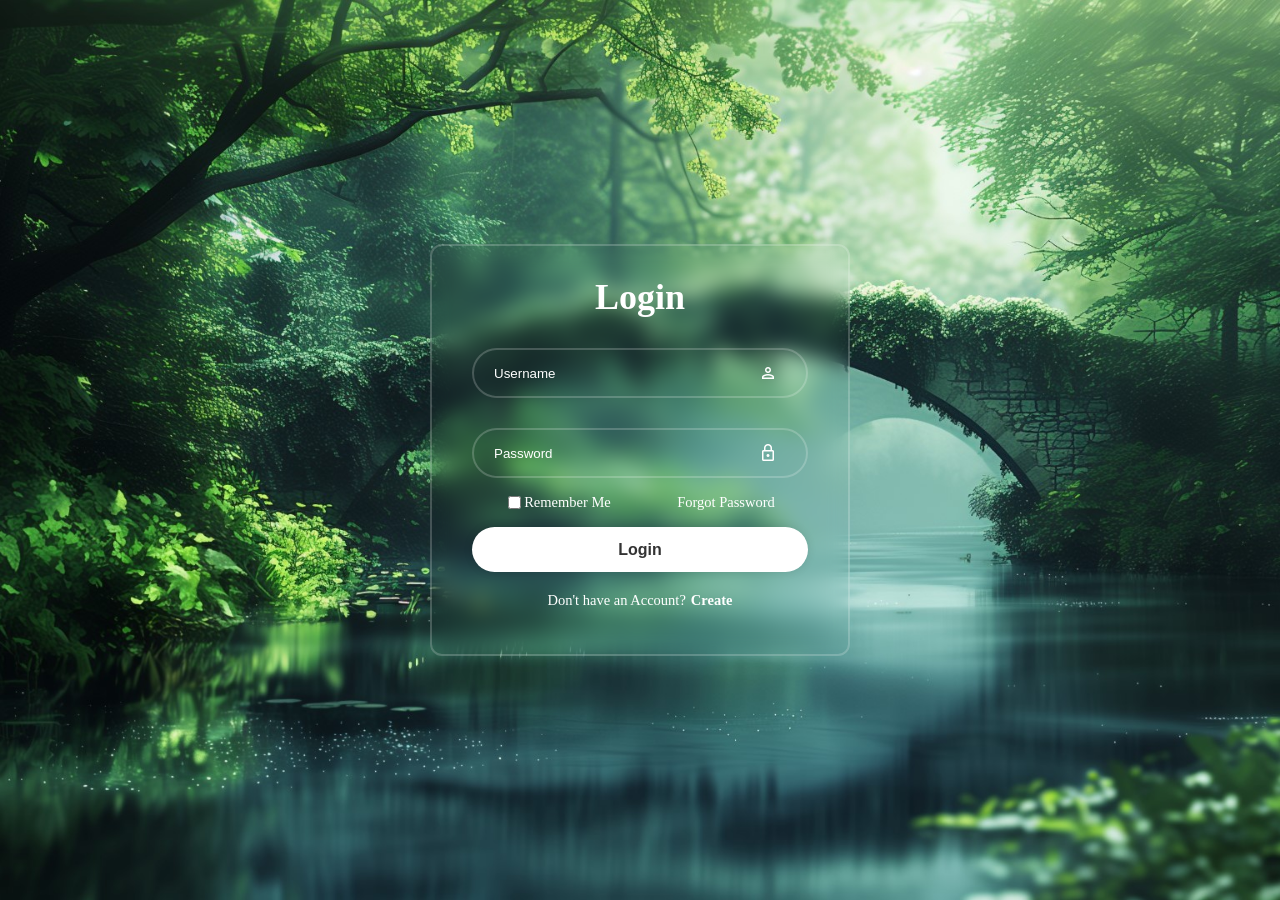
<file: index.html>
<!DOCTYPE html>
<html lang="en">
  <head>
    <meta charset="UTF-8" />
    <meta name="viewport" content="width=device-width, initial-scale=1.0" />
    <title>Login</title>
    <link rel="stylesheet" href="styles.css" />
    <link
      rel="stylesheet"
      href="https://fonts.googleapis.com/css2?family=Material+Symbols+Outlined:opsz,wght,FILL,GRAD@24,400,0,0"
    />
  </head>
  <body>
    <!-- Hi, Myself SUBHAS BISWAS Its My First Project. -->
    <div class="md">
      <form>
        <h1>Login</h1>
        <div class="uc">
          <input type="text" placeholder="Username" required />
          <span class="material-symbols-outlined"> person </span>
        </div>
        <div class="uc">
          <input type="password" placeholder="Password" required />
          <span class="material-symbols-outlined"> lock </span>
        </div>
        <div class="rf">
          <label class="ct"><input type="checkbox" />Remember Me</label>
          <a href="Note.html">Forgot Password</a>
        </div>
        <button type="submit" class="b" onclick="alert(`Can't Login !`)">Login</button>
        <div class="na">
          <p>Don't have an Account?<a href="Note.html">Create</a></p>
        </div>
      </form>
    </div>
  </body>
</html>
</file>
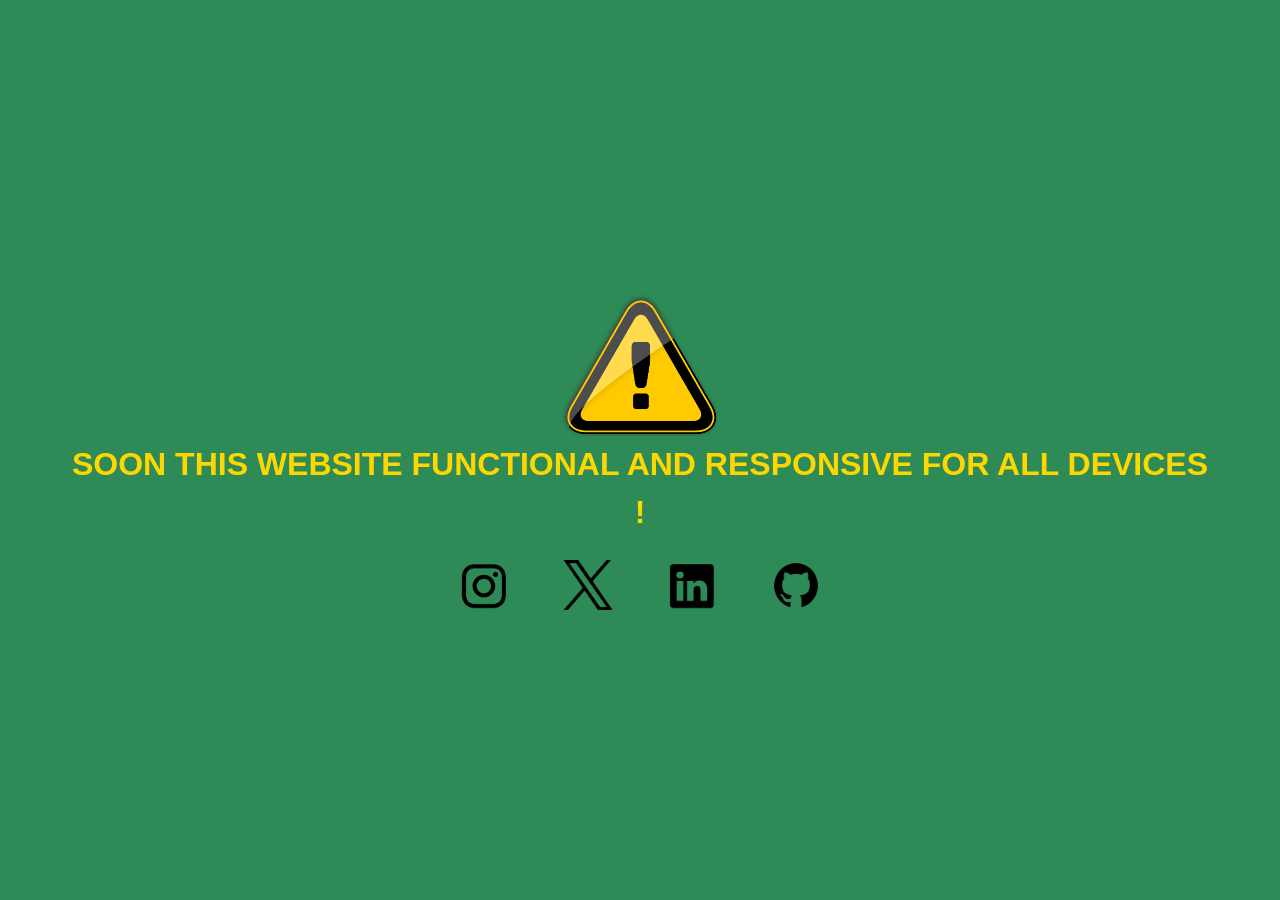
<file: Note.html>
<!DOCTYPE html>
<html lang="en">
  <head>
    <meta charset="UTF-8" />
    <meta name="viewport" content="width=device-width, initial-scale=1.0" />
    <title>NOTE</title>
    <link rel="stylesheet" href="Note.css" />
  </head>
  <body>
    <div class="note">
      <div class="logo">
        <img src="Note Logo.png" alt="Warning!" />
      </div>
      <div class="main">
        <h1>soon this website functional and responsive for all devices !</h1>
      </div>
      <div class="socialmedia">
        <a
          href="https://instagram.com/its_elite_coder/"
          target="_blank"
          rel="noopener noreferrer"
          ><img src="Instagram N.webp" alt="Instagram"
        /></a>
        <a
          href="https://x.com/its_subhas"
          target="_blank"
          rel="noopener noreferrer"
          ><img src="Twitter N.png" alt="Twitter"
        /></a>
        <a
          href="https://www.linkedin.com/in/its-subhas/"
          target="_blank"
          rel="noopener noreferrer"
          ><img src="Linkedin.png" alt="Linkedin"
        /></a>
        <a
          href="https://github.com/its-subhas"
          target="_blank"
          rel="noopener noreferrer"
          ><img src="Github.png" alt="GitHub"
        /></a>
      </div>
    </div>
  </body>
</html>
</file>
<file: styles.css>
* {
  margin: 0;
  padding: 0;
  box-sizing: border-box;
}
body {
  display: flex;
  justify-content: center;
  align-items: center;
  min-height: 100vh;
  background: url(Image.jpg) no-repeat;
  background-size: cover;
  background-position: center;
}
.md {
  width: 420px;
  background: transparent;
  border: 2px solid rgba(255, 255, 255, 0.2);
  backdrop-filter: blur(10px);
  color: white;
  border-radius: 12px;
  padding: 30px 40px;
}
.md h1 {
  font-size: 36px;
  text-align: center;
}
.md .uc {
  position: relative;
  width: 100%;
  height: 50px;
  margin: 30px 0;
}
.uc input {
  height: 100%;
  width: 100%;
  border: none;
  outline: none;
  border-radius: 40px;
  background: transparent;
  border: 2px solid rgba(255, 255, 255, 0.2);
  font: size 16px;
  color: white;
  padding: 20px 45px 20px 20px;
}
.uc input::placeholder {
  color: white;
}
.uc span {
  position: absolute;
  right: 20px;
  top: 30%;
  font-size: 20px;
  transform: translate(-50%);
}
.md .rf {
  display: flex;
  justify-content: space-around;
  align-items: center;
  font-size: 14.5px;
  margin: -15px 0 15px;
}
.ct {
  display: flex;
  align-items: center;
}
.rf label input {
  cursor: pointer;
  accent-color: green;
  margin: 3px;
}
.rf a {
  color: white;
  text-decoration: none;
}
.rf a:hover {
  text-decoration: underline;
  color: green;
}
.md .b {
  width: 100%;
  height: 45px;
  background: white;
  border: none;
  outline: none;
  border-radius: 40px;
  box-shadow: 0 0 10px rgba(0, 0, 0, 0.1);
  font-size: 16px;
  color: #333;
  font-weight: 600;
}
.md .na {
  font-size: 14.5px;
  text-align: center;
  margin: 20px 0 15px;
}
.na p a {
  margin-left: 5px;
  color: white;
  text-decoration: none;
  font-weight: 600;
}
.na p a:hover {
  text-decoration: underline;
  cursor: pointer;
  color: green;
}
.md .b:hover {
  cursor: pointer;
  color: green;
}
.rf label:hover {
  color: green;
  cursor: pointer;
}
.md .na p {
  text-align: center;
}
</file>
<file: Note.css>
* {
  margin: 0;
  padding: 0;
  box-sizing: border-box;
}
body {
  background-color: seagreen;
  color: white;
  font-family: Geograph, Helvetica, Arial, sans-serif;
}
.note {
  width: 100vw;
  height: 100vh;
  display: flex;
  flex-direction: column;
  justify-content: center;
  align-items: center;
  text-align: center;
  text-transform: uppercase;
  line-height: 1.5;
  padding: 5%;
}
.note .logo {
  height: 150px;
  display: flex;
  justify-content: center;
  align-items: center;
}
.note .logo img {
  height: 100%;
  background-size: contain;
  background-repeat: no-repeat;
  background-position: center;
}
.note .main {
  display: flex;
  flex-direction: column;
  justify-content: center;
  align-items: center;
  text-align: center;
  color: gold;
}
.note .socialmedia {
  display: flex;
  flex-direction: row;
  justify-content: space-evenly;
  align-items: center;
  margin-top: 2%;
  flex-wrap: wrap;
  gap: 5px;
  width: 40%;
}
.note .socialmedia a {
  height: 50px;
}
.note .socialmedia a img {
  height: 100%;
}
.note .socialmedia a img:hover {
  background-color: gold;
  border: aqua solid 5px;
  border-radius: 20%;
}
.note:hover .socialmedia a img {
  transition-property: all;
  transition-timing-function: ease-in-out;
  transition-duration: 0.2s;
  transition-delay: 0;
}
</file>
